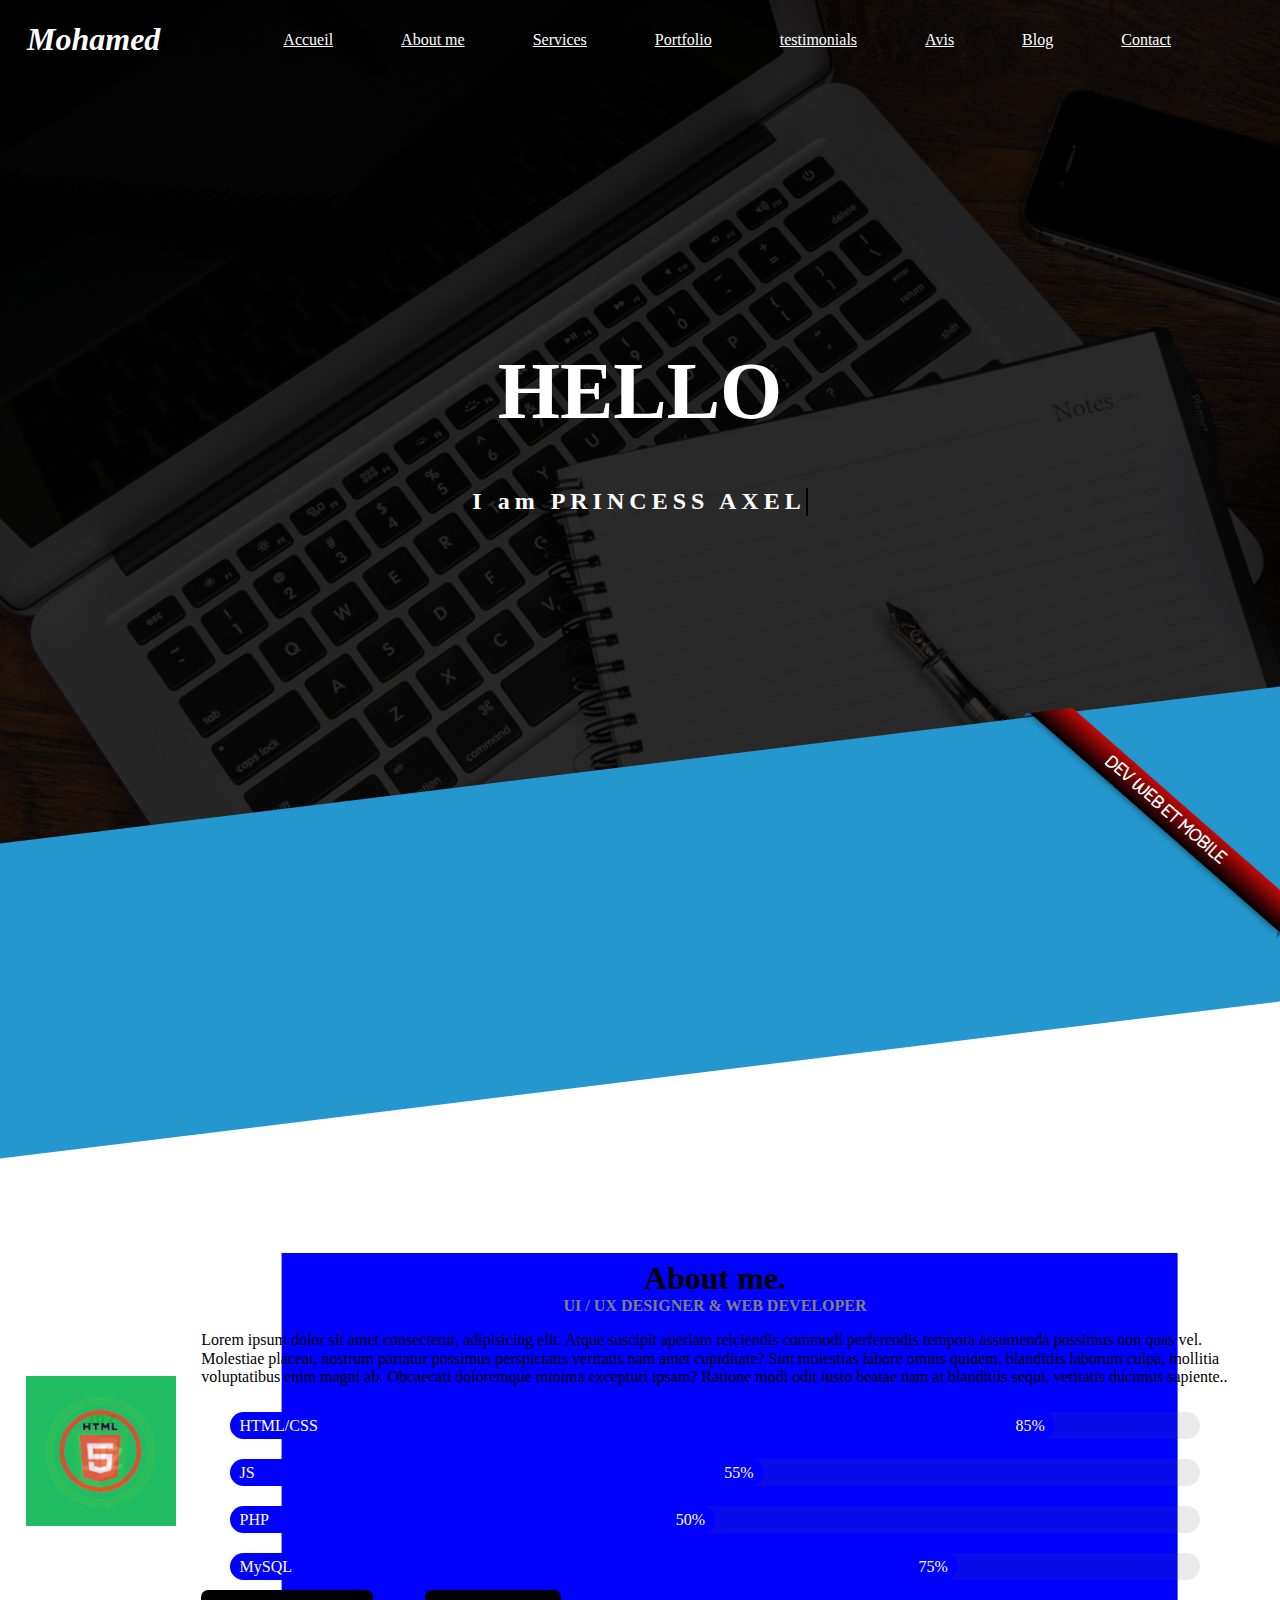
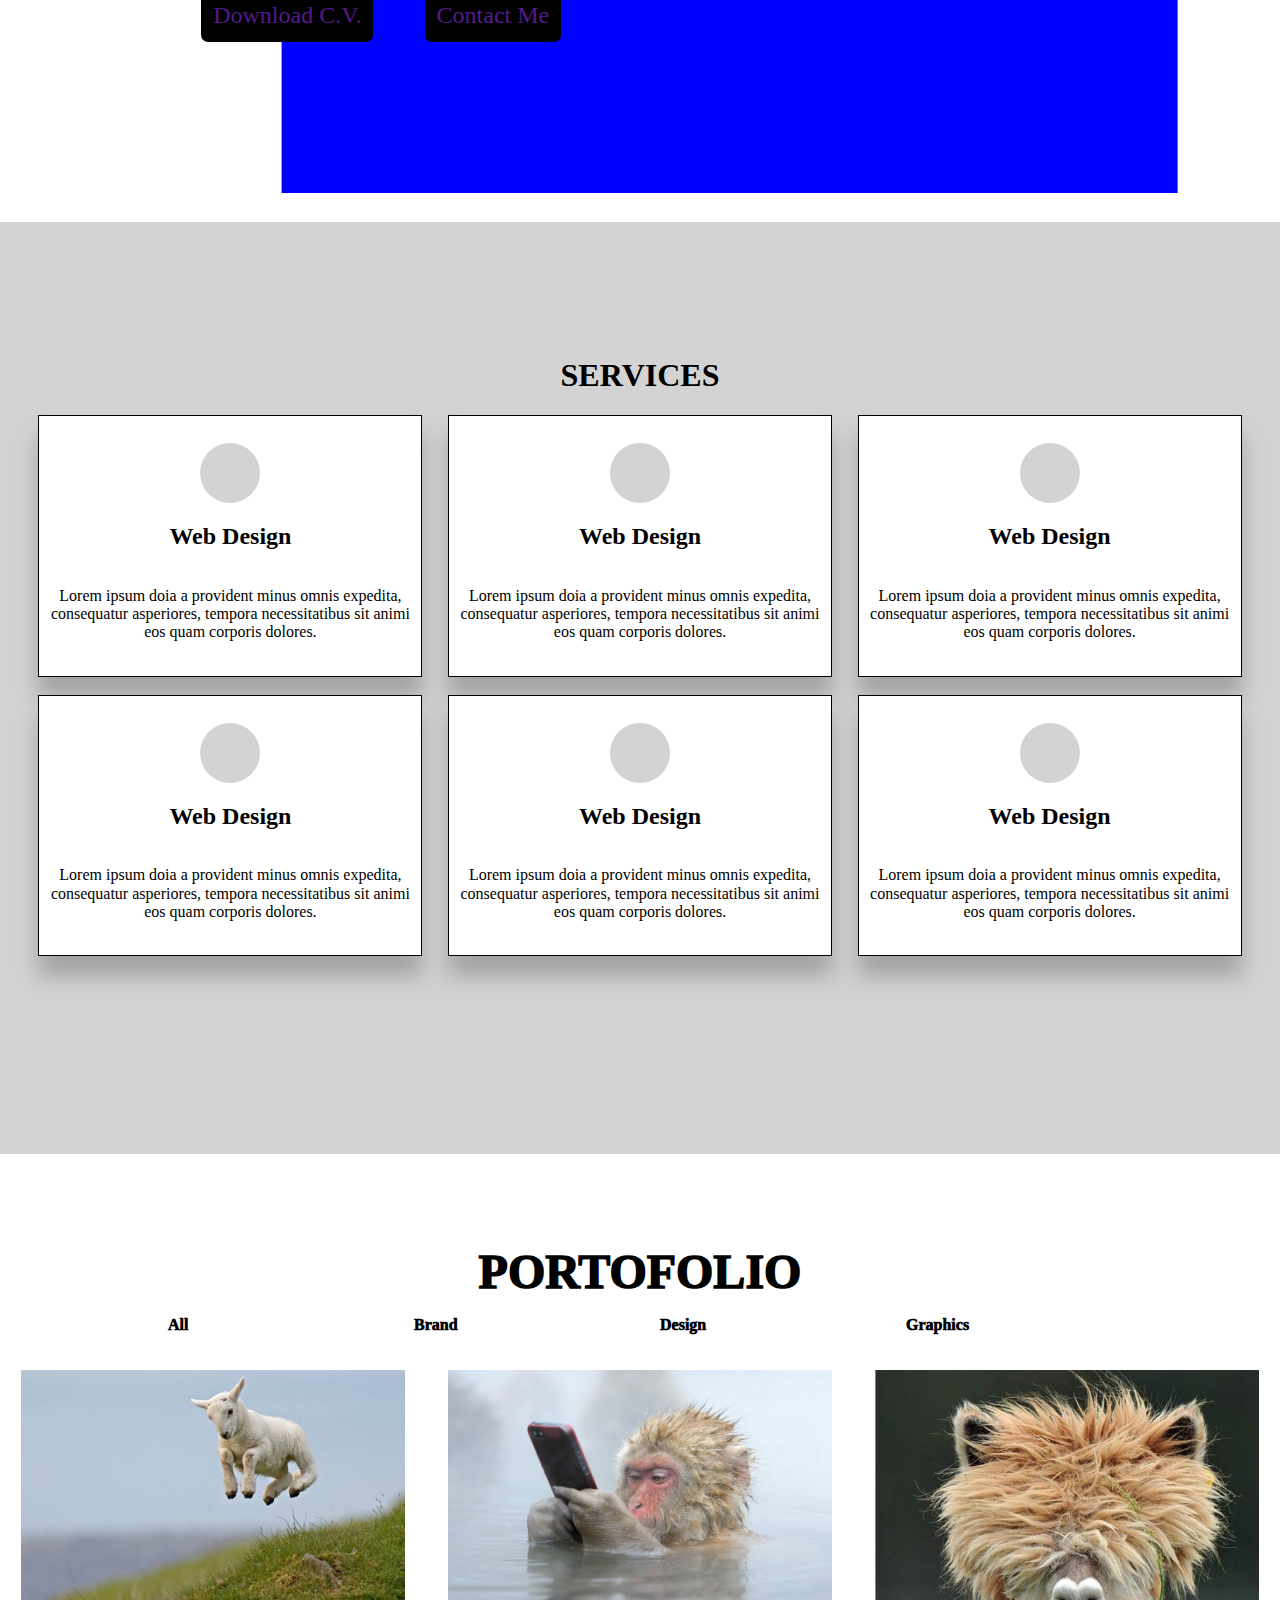
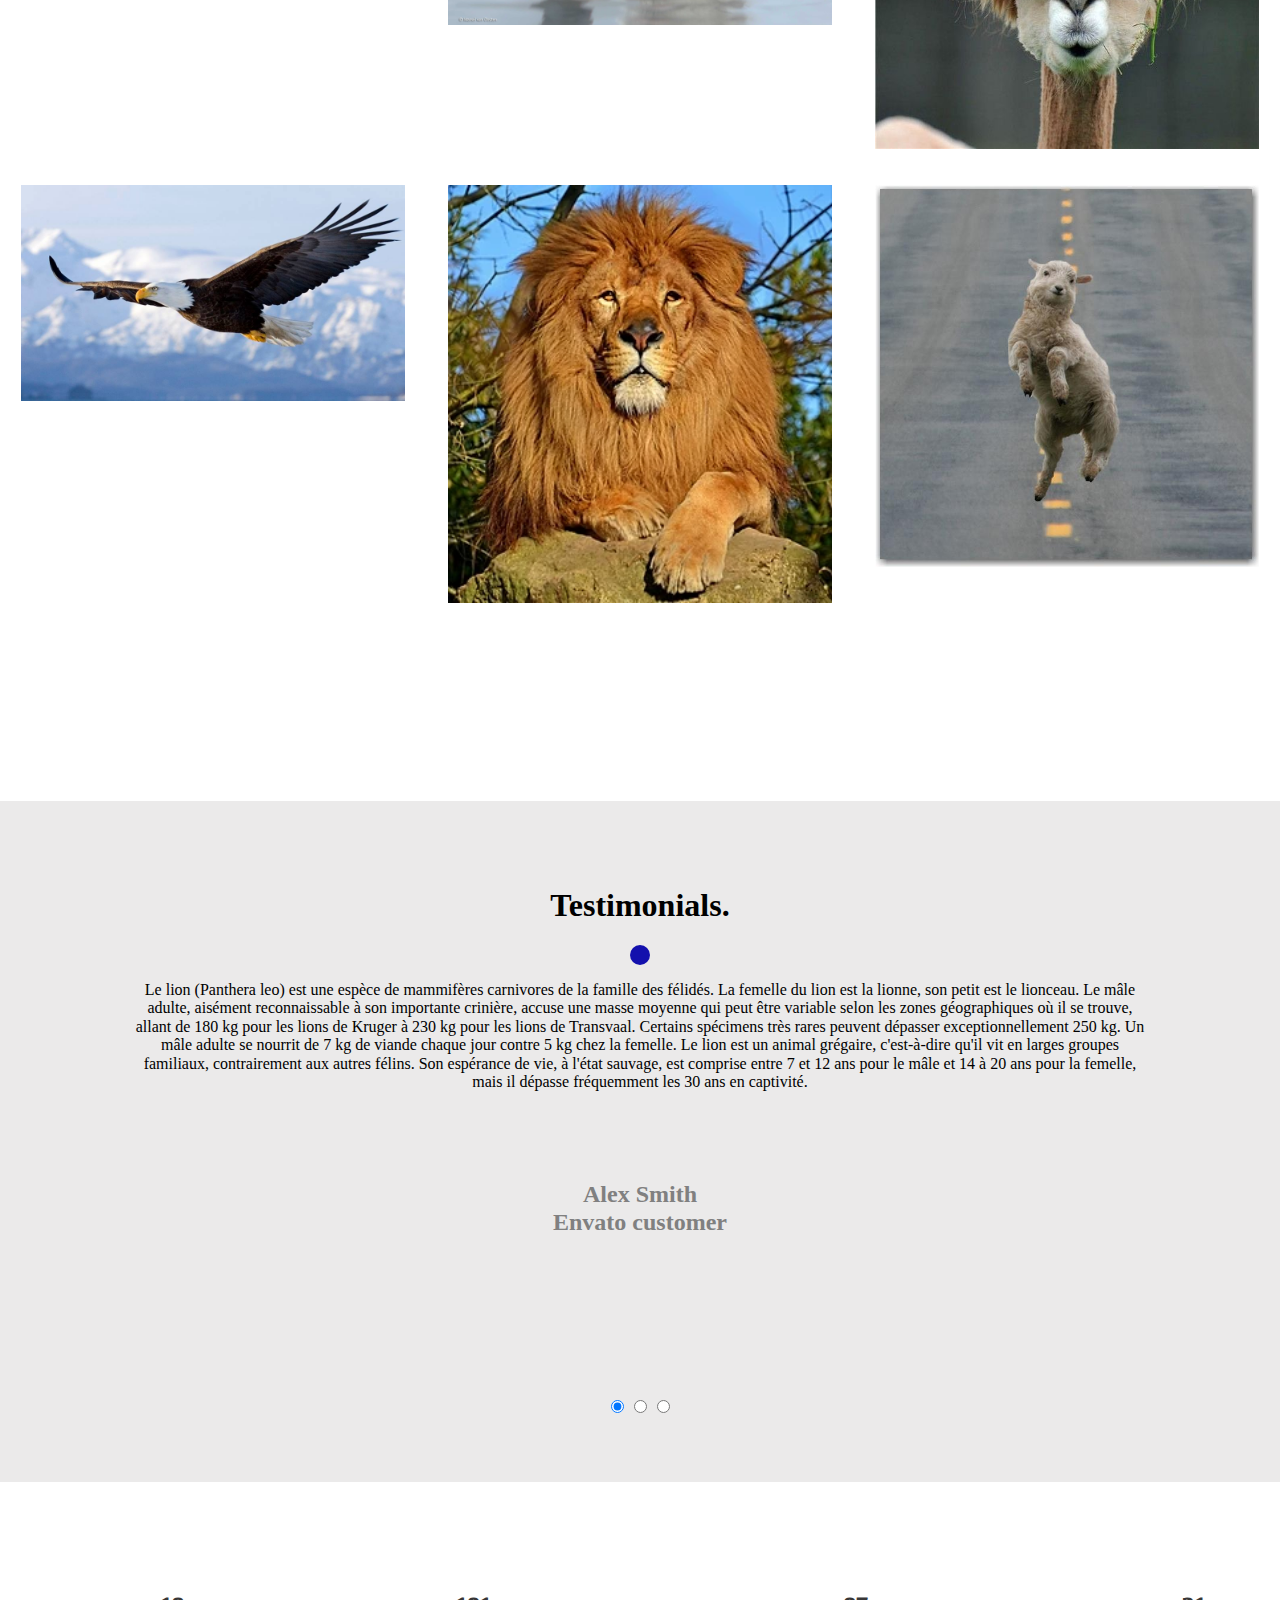
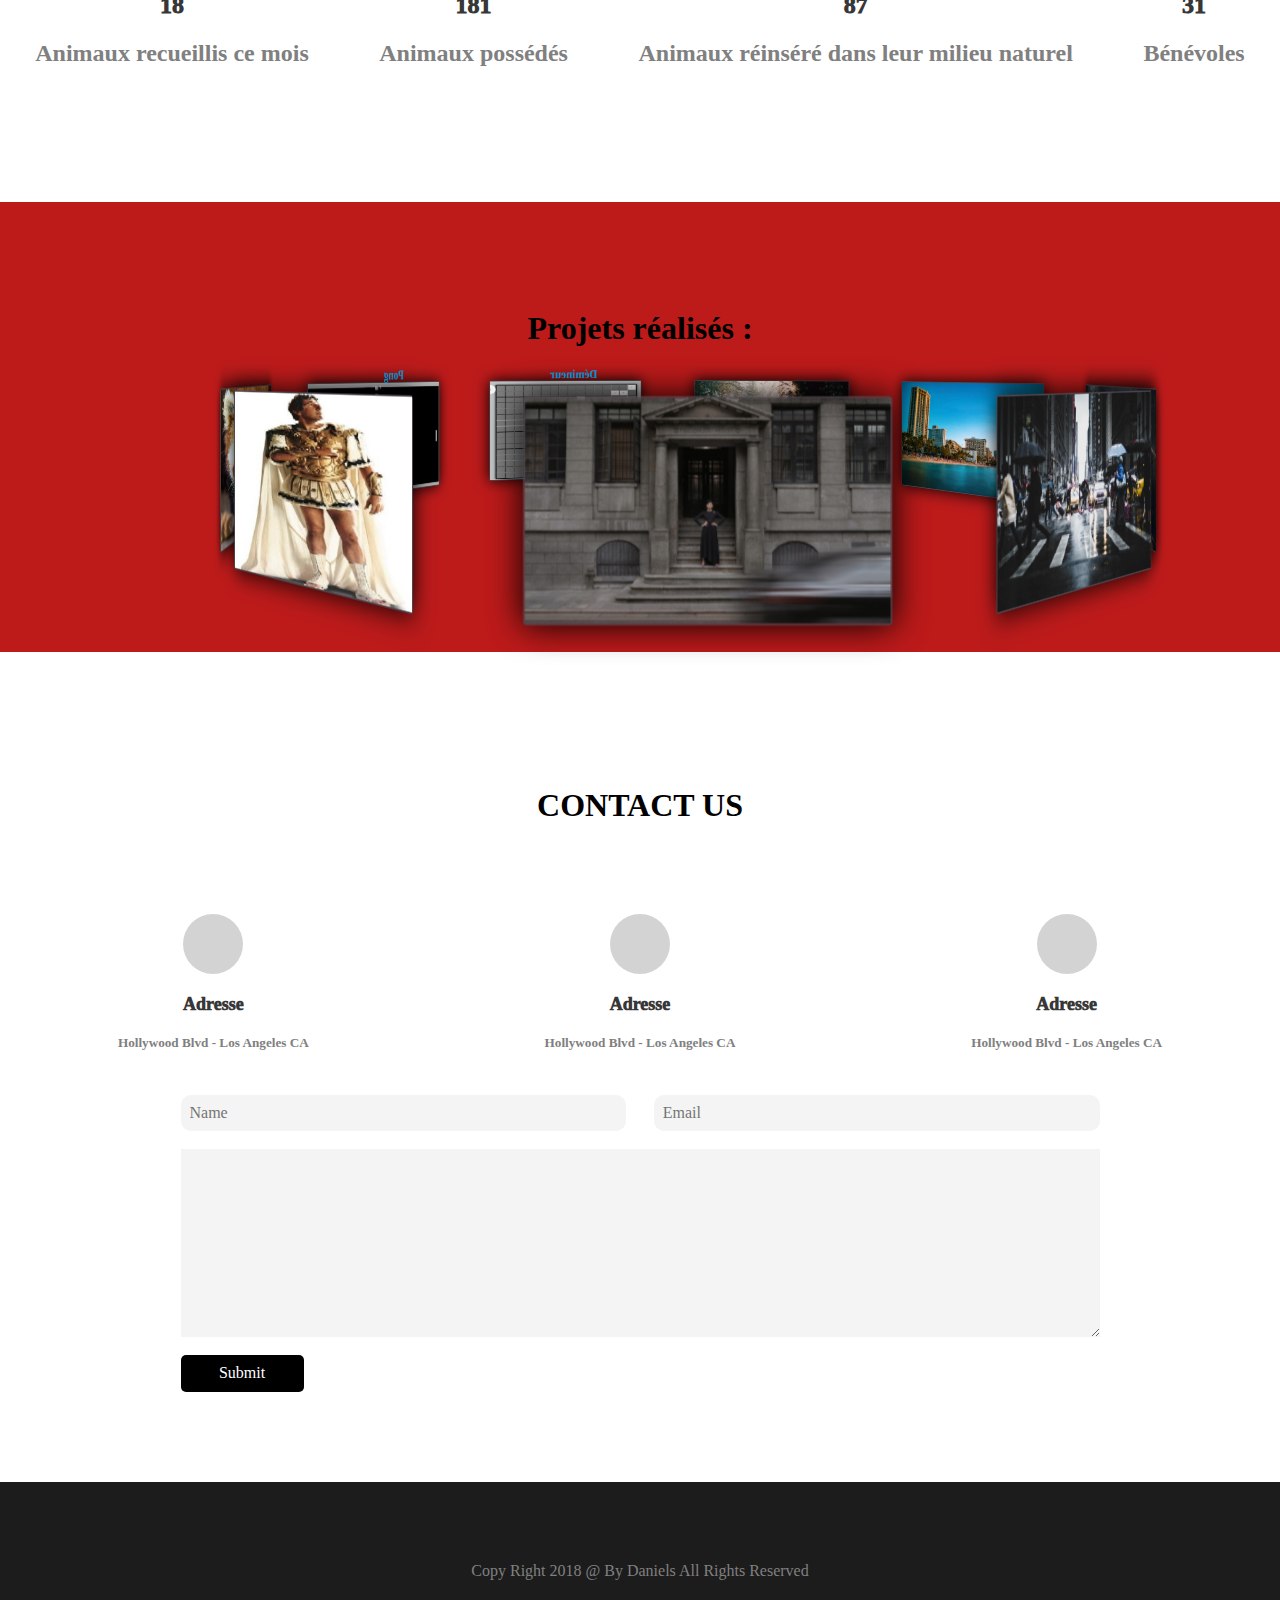
<file: index.html>
<!DOCTYPE html>
<html>

<head>
    <meta charset="utf-8">
    <meta http-equiv="X-UA-Compatible" content="IE=edge">
    <title>Portfolio</title>
    <meta name="viewport" content="width=device-width, initial-scale=1">
    <link rel="stylesheet" href="https://use.fontawesome.com/releases/v5.7.2/css/all.css"
        integrity="sha384-fnmOCqbTlWIlj8LyTjo7mOUStjsKC4pOpQbqyi7RrhN7udi9RwhKkMHpvLbHG9Sr" crossorigin="anonymous">
    <link rel="stylesheet" type="text/css" media="screen" href="norme.css">
    <link rel="stylesheet" type="text/css" media="screen" href="style.css">

    <link href="https://fonts.googleapis.com/css?family=Handlee" rel="stylesheet">

</head>

<body>
    <header id="menu-section">
        <nav id="single-nav" class="single-nav menu" role="navigation">
            <nav id="top_nav">
                <h1>Mohamed</h1>
                <i id="icone" onclick="apparence()" class="fas fa-bars"></i>
                <section class="liste">
                    <ul id="burger" class="burger_invisible">
                        <li class="lien_navigation">
                            <a href="#menu-section">Accueil</a>
                        </li>
                        <li class="lien_navigation">
                            <a href="#about_me">About me</a>
                        </li>
                        <li class="lien_navigation">
                            <a href="#bloc_service">Services</a>
                        </li>
                        <li class="lien_navigation">
                            <a href="#portfolio">Portfolio</a>
                        </li>
                        <li class="lien_navigation">
                            <a href="#testimonials">testimonials</a>
                        </li>
                        <li class="lien_navigation">
                            <a href="#avis">Avis</a>
                        </li>
                        <li id="lien-navigation" class="lien_navigation">
                            <a href="#blog">Blog</a>
                        </li>
                        <li id="last_lien" class="lien_navigation">
                            <a href="#contact">Contact</a>
                        </li>
                    </ul>
                </section>
            </nav>
        </nav>
        <h1 id="hello">HELLO</h1>
        <h2 id="text_anim">I am PRINCESS AXEL </h2>
        <div class="logo">
            <i class="fab fa-facebook-f"></i>
            <i class="fab fa-twitter"></i>
            <i class="fab fa-linkedin-in"></i>
            <i class="fab fa-behance-square"></i>
            <i class="fab fa-youtube"></i>
        </div>
        <div id="skewBox">
            <div class="ribbon"><span>Dev Web et Mobile</span></div>
        </div>
    </header>

    <div id="about_me">
        <div id="fee">

            <div class="wrap">
                <div class="cube">
                    <img id="image1" src="./img/cube/html.png" alt="">
                    <img id="image2" src="./img/cube/css.png" alt="">
                    <img id="image3" src="./img/cube/sql.png" alt="">
                    <img id="image4" src="./img/cube/js.png" alt="">
                    <img id="image5" src="./img/cube/php.png" alt="">
                    <img id="image6" src="./img/cube/python.jpg" alt="">
                </div>
            </div>

        </div>

        <div id="competences">

            <h4>About me.</h4>
            <h4 id="titre">UI / UX DESIGNER & WEB DEVELOPER</h4>
            <p>Lorem ipsum dolor sit amet consectetur, adipisicing elit. Atque suscipit aperiam reiciendis commodi
                perferendis tempora assumenda possimus non quas vel. Molestiae placeat, nostrum pariatur possimus
                perspiciatis veritatis nam amet cupiditate?
                Sint molestias labore omnis quidem, blanditiis laborum culpa, mollitia voluptatibus enim magni ab.
                Obcaecati doloremque minima excepturi ipsam? Ratione modi odit iusto beatae nam at blanditiis sequi,
                veritatis ducimus sapiente..</p>

            <div class="conteneur">
                <div id="quantite1"><span>HTML/CSS</span> <span>85%</span></div>
            </div>
            <div class="conteneur">
                <div id="quantite4"><span>JS</span> <span>55%</span></div>
            </div>
            <div class="conteneur">
                <div id="quantite2"><span>PHP</span> <span>50%</span></div>
            </div>
            <div class="conteneur">
                <div id="quantite3"><span>MySQL</span> <span>75%</span></div>
            </div>

            <div id="bouton">
                <button class="button" type="button"><a class="boutons" href="">Download C.V.</a></button>
                <button class="button" type="button"><a class="boutons" href="">Contact Me</a></button>
            </div>


        </div>
        <div id="javascript">

        </div>
    </div>
    <div id="bloc_service">
        <h1>SERVICES</h1>
        <div id="services">

            <div class="box">
                <div class="cercle_logo"><i class="fas fa-laptop"></i></div>
                <h2 class="titre_logo">Web Design</h2>
                <p>Lorem ipsum doia a provident minus omnis expedita, consequatur asperiores, tempora necessitatibus sit
                    animi eos quam corporis dolores.</p>
            </div>

            <div class="box">
                <div class="cercle_logo"><i class="fas fa-bullhorn"></i></div>
                <h2 class="titre_logo">Web Design</h2>
                <p>Lorem ipsum doia a provident minus omnis expedita, consequatur asperiores, tempora necessitatibus sit
                    animi eos quam corporis dolores.</p>
            </div>

            <div class="box">
                <div class="cercle_logo"><i class="fas fa-umbrella"></i></div>
                <h2 class="titre_logo">Web Design</h2>
                <p>Lorem ipsum doia a provident minus omnis expedita, consequatur asperiores, tempora necessitatibus sit
                    animi eos quam corporis dolores.</p>
            </div>

            <div class="box">
                <div class="cercle_logo"><i class="far fa-gem"></i></div>
                <h2 class="titre_logo">Web Design</h2>
                <p>Lorem ipsum doia a provident minus omnis expedita, consequatur asperiores, tempora necessitatibus sit
                    animi eos quam corporis dolores.</p>
            </div>

            <div class="box">
                <div class="cercle_logo"><i class="fas fa-desktop"></i></div>
                <h2 class="titre_logo">Web Design</h2>
                <p>Lorem ipsum doia a provident minus omnis expedita, consequatur asperiores, tempora necessitatibus sit
                    animi eos quam corporis dolores.</p>
            </div>

            <div class="box">
                <div class="cercle_logo"><i class="fas fa-camera"></i></div>
                <h2 class="titre_logo">Web Design</h2>
                <p>Lorem ipsum doia a provident minus omnis expedita, consequatur asperiores, tempora necessitatibus sit
                    animi eos quam corporis dolores.</p>
            </div>
        </div>
    </div>

    <div id="portfolio">

        <h1>PORTOFOLIO</h1>
        <div id="conteneur_liste">
            <ul id="portfolio_liste">
                <li>All</li>
                <li>Brand</li>
                <li>Design</li>
                <li>Graphics</li>
            </ul>
        </div>

        <div id="bloc_img_portfolio">
            <div class="portfolio_image">
                <img class="size_images" src="img/portfolio/mouton.jpg" alt="Test">

                <div class="portfolio_hover">
                    <h1>WEB DESIGN</h1>
                    <div class="box_logo">
                        <div class="rond_logo"><i class="fas fa-link"></i></div>
                        <div class="rond_logo"><i class="fas fa-search-plus"></i></div>
                    </div>
                </div>
            </div>

            <div class="portfolio_image">
                <img class="size_images" src="img/portfolio/singe.jpg" alt="Test">
                <div class="portfolio_hover">
                    <h1>WEB DESIGN</h1>
                    <div class="box_logo">
                        <div class="rond_logo"><i class="fas fa-link"></i></div>
                        <div class="rond_logo"><i class="fas fa-search-plus"></i></div>
                    </div>
                </div>
            </div>

            <div class="portfolio_image">
                <img class="size_images" src="img/portfolio/lama.jpg" alt="Test">
                <div class="portfolio_hover">
                    <h1>WEB DESIGN</h1>
                    <div class="box_logo">
                        <div class="rond_logo"><i class="fas fa-link"></i></div>
                        <div class="rond_logo"><i class="fas fa-search-plus"></i></div>
                    </div>
                </div>
            </div>

            <div class="portfolio_image">
                <img class="size_images" src="img/portfolio/aigle.jpg" alt="Test">
                <div class="portfolio_hover">
                    <h1>WEB DESIGN</h1>
                    <div class="box_logo">
                        <div class="rond_logo"><i class="fas fa-link"></i></div>
                        <div class="rond_logo"><i class="fas fa-search-plus"></i></div>
                    </div>
                </div>
            </div>

            <div class="portfolio_image">
                <img class="size_images" src="img/portfolio/lion.jpg" alt="Test">
                <div class="portfolio_hover">
                    <h1>WEB DESIGN</h1>
                    <div class="box_logo">
                        <div class="rond_logo"><i class="fas fa-link"></i></div>
                        <div class="rond_logo"><i class="fas fa-search-plus"></i></div>
                    </div>
                </div>
            </div>

            <div class="portfolio_image">
                <img class="size_images" src="img/portfolio/mouton2.jpeg" alt="Test">
                <div class="portfolio_hover">
                    <h1>WEB DESIGN</h1>
                    <div class="box_logo">
                        <div class="rond_logo"><i class="fas fa-link"></i></div>
                        <div class="rond_logo"><i class="fas fa-search-plus"></i></div>
                    </div>
                </div>
            </div>
        </div>

    </div>

    <div id="testimonials">
        <h1>Testimonials.</h1>
        <div id="box_slider">

            <div class="slider" id="slide1">
                <div class="cadre_icone_slider">
                    <i class="fab fa-wolf-pack-battalion icone_slider"></i>
                </div>
                <p>Le lion (Panthera leo) est une espèce de mammifères carnivores de la famille des félidés. La femelle
                    du lion est la lionne, son petit est le lionceau. Le mâle adulte, aisément reconnaissable à son
                    importante crinière, accuse une masse moyenne qui peut être variable selon les zones géographiques
                    où il se trouve, allant de 180 kg pour les lions de Kruger à 230 kg pour les lions de Transvaal.
                    Certains spécimens très rares peuvent dépasser exceptionnellement 250 kg. Un mâle adulte se nourrit
                    de 7 kg de viande chaque jour contre 5 kg chez la femelle. Le lion est un animal grégaire,
                    c'est-à-dire qu'il vit en larges groupes familiaux, contrairement aux autres félins. Son espérance
                    de vie, à l'état sauvage, est comprise entre 7 et 12 ans pour le mâle et 14 à 20 ans pour la
                    femelle, mais il dépasse fréquemment les 30 ans en captivité.</p>
                <h2>Alex Smith</h2>
                <h2>Envato customer</h2>
            </div>

            <div class="slider" id="slide2">
                <div class="cadre_icone_slider">
                    <i class="fas fa-drumstick-bite icone_slider"></i>
                </div>
                <p>Lorem ipsum dolor sit, amet consectetur adipisicing elit. Tempore distinctio, voluptas quam tempora
                    quidem
                    quod omnis repellendus autem ad fugiat provident suscipit corrupti, reprehenderit architecto
                    incidunt eius,
                    ea fugit laudantium?Tempora perspiciatis cupiditate repellendus assumenda nisi, doloribus dolorum
                    rerum,
                    recusandae dolore laudantium aliquid nulla hic minus magni rem. Eum doloribus, cum dolor obcaecati
                    fuga
                    sunt praesentium ipsam? Cupiditate, ipsam corporis.</p>
                <h2>Alex Smith</h2>
                <h2>Envato customer</h2>
            </div>

            <div class="slider" id="slide3">
                <div class="cadre_icone_slider">
                    <i class="fas fa-kiwi-bird icone_slider"></i>
                </div>
                <p>Un aigle est le nom vernaculaire de certains grands rapaces planeurs diurnes de la famille des
                    Accipitridés. Dans la nomenclature aviaire en langue française, le terme désigne 38 espèces
                    d'oiseaux qui constituent 12 genres (certaines espèces étant aujourd'hui disparues)..</p>
                <h2>Alex Smith</h2>
                <h2>Envato customer</h2>
            </div>

        </div>
        <div id="radio">
            <input id="point1" type="radio" name="r1" onclick="slide('slide1')" checked>
            <input id="point2" type="radio" name="r1" onclick="slide('slide2')">
            <input id="point3" type="radio" name="r1" onclick="slide('slide3')">
        </div>

    </div>


    <div id="avis">
        <div class="categorie_avis">
            <i class="fas fa-clinic-medical"></i>
            <span class="number">18</span>
            <h4>Animaux recueillis ce mois</h4>
        </div>

        <div class="categorie_avis">
            <i class="fas fa-paw"></i>
            <span class="number">181</span>
            <h4>Animaux possédés</h4>
        </div>

        <div class="categorie_avis">
            <i class="fab fa-canadian-maple-leaf"></i>
            <span class="number">87</span>
            <h4>Animaux réinséré dans leur milieu naturel</h4>
        </div>

        <div class="categorie_avis">
            <i class="fas fa-hands-helping"></i>
            <span class="number">31</span>
            <h4>Bénévoles</h4>
        </div>

    </div>

    <div id="blog">
        <h1>Projets réalisés :</h1>
        <div class="slidershow">
            <div id="content">
                <div id="content-carroussel">
                    <figure class="shadow"> <img src="./img/Slide/1.jpg" alt=""> </figure>
                    <figure class="shadow"> <img src="./img/Slide/2.jpg" alt=""> </figure>
                    <figure class="shadow"> <img src="./img/Slide/3.jpg" alt=""> </figure>
                    <figure class="shadow"> <img src="./img/Slide/4.jpg" alt=""> </figure>
                    <figure class="shadow"> <img src="./img/Slide/5.jpg" alt=""> </figure>
                    <figure class="shadow">
                        <figcaption> Démineur </figcaption> <a target="_blank" href="../Jeux/Demineur_M&M/index.html">
                            <img src="./img/Slide/Demineur.png" alt=""> <span> Cliquez pour accéder</span> </a>
                    </figure>
                    <figure class="shadow">
                        <figcaption> Pong </figcaption> <a target="_blank" href="../Jeux/Pong/index.html"> <img
                                src="./img/Slide/pong.png" alt=""> <span> Cliquez pour accéder</span> </a>
                    </figure>
                    <figure class="shadow"> <img src="./img/Slide/Panda.jpg" alt=""> </figure>
                    <figure class="shadow"> <img src="./img/Slide/Romain.jpg" alt=""> </figure>
                </div>
            </div>
        </div>
    </div>


    <div id="contact">
        <h1>CONTACT US</h1>

        <div id="bloc_contact_logo">
            <div class="categorie_avis">
                <div class="contact_logo"><i class="fas fa-paper-plane"></i></div>
                <span class="contact_info">Adresse</span>
                <h4>Hollywood Blvd - Los Angeles CA</h4>
            </div>

            <div class="categorie_avis">
                <div class="contact_logo"><i class="fas fa-envelope"></i></i></div>
                <span class="contact_info">Adresse</span>
                <h4>Hollywood Blvd - Los Angeles CA</h4>
            </div>

            <div class="categorie_avis">
                <div class="contact_logo"><i class="fas fa-paper-plane"></i></div>
                <span class="contact_info">Adresse</span>
                <h4>Hollywood Blvd - Los Angeles CA</h4>
            </div>
        </div>

        <form action="">
            <div id="bloc_input">
                <input class="contact_input" type="text" name="nom" placeholder="Name">
                <input class="contact_input" type="email" name="email_address" placeholder="Email">
            </div>

            <textarea name="" id="" cols="100" rows="10"></textarea>
            <input id="contact_submit" type="submit" value="Submit">
        </form>
    </div>

    <footer>
        <p>Copy Right 2018 @ By Daniels All Rights Reserved</p>
    </footer>

    <script src="main.js"></script>
</body>

</html>
</file>
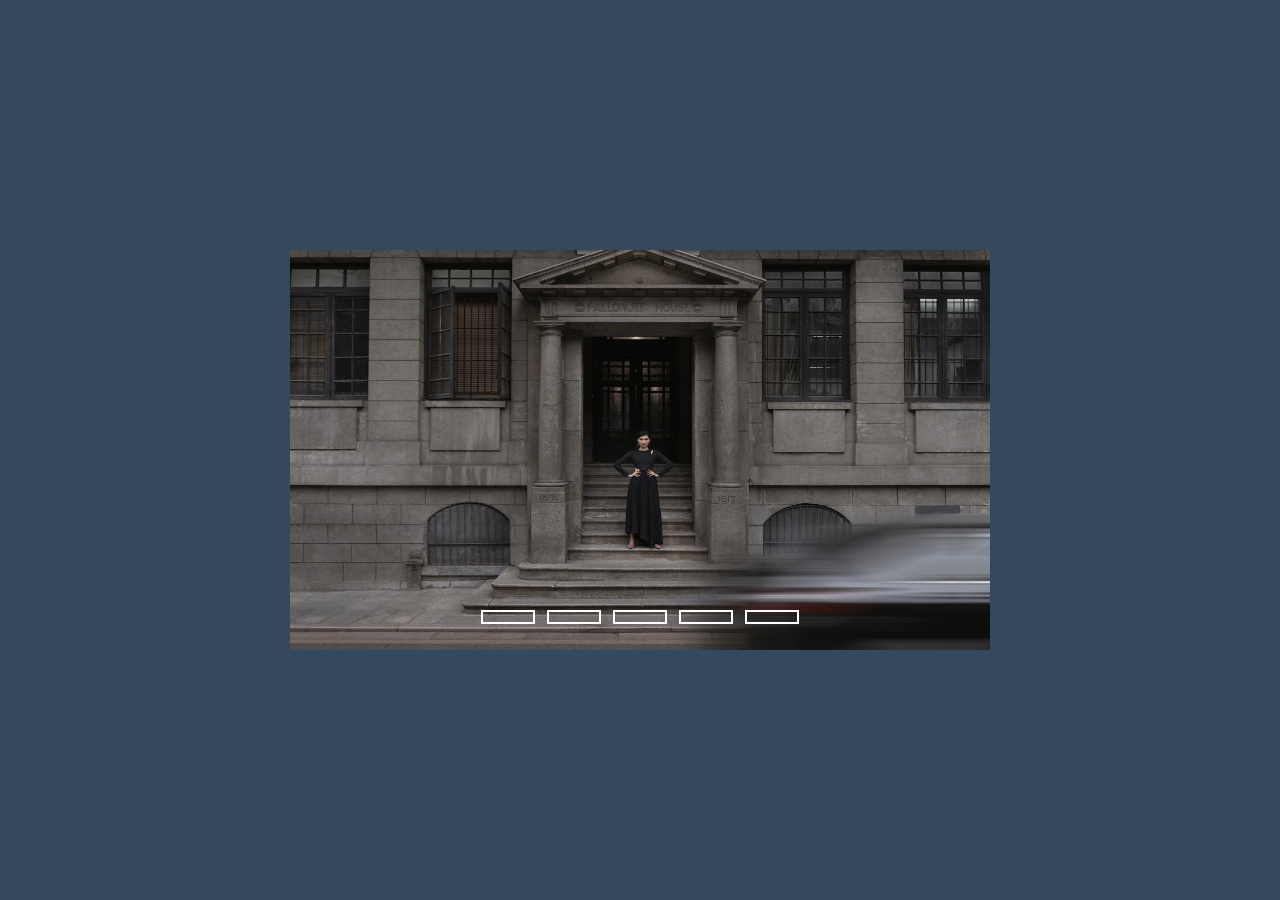
<file: slideshow only css/index.html>
<!DOCTYPE html>
<html lang="en" dir="ltr">
  <head>
    <meta charset="utf-8">
    <title></title>
    <link rel="stylesheet" href="style.css">
  </head>
  <body>
    <div class="slidershow middle">

      <div class="slides">
        <input type="radio" name="r" id="r1" checked>
        <input type="radio" name="r" id="r2">
        <input type="radio" name="r" id="r3">
        <input type="radio" name="r" id="r4">
        <input type="radio" name="r" id="r5">
        <div class="slide s1">
          <img src="1.jpg" alt="">
        </div>
        <div class="slide">
          <img src="2.jpg" alt="">
        </div>
        <div class="slide">
          <img src="3.jpg" alt="">
        </div>
        <div class="slide">
          <img src="4.jpg" alt="">
        </div>
        <div class="slide">
          <img src="5.jpg" alt="">
        </div>
      </div>

      <div class="navigation">
        <label for="r1" class="bar"></label>
        <label for="r2" class="bar"></label>
        <label for="r3" class="bar"></label>
        <label for="r4" class="bar"></label>
        <label for="r5" class="bar"></label>
      </div>
    </div>
  </body>
</html>
</file>
<file: style.css>
*{box-sizing: border-box;
    margin-right:0vw;}
html{
    scroll-behavior:smooth;
    width:100vw;
    padding:0;
    margin:0;
}
body{
    padding:0;
    margin:0;
}
/* ___________________________________________________________________________________________________________________________________________________________________________*/
                   
                   
                                    /*HEARDER */   
                   
                   
/* ___________________________________________________________________________________________________________________________________________________________________________*/

#menu-section{
    width: 100vw;
    height: 100vh;
    background-image: linear-gradient(rgba(0, 0, 0, 0.442),rgba(0, 0, 0, 0.442)), url('img/header.jpg');
    background-size: cover;
    color: white;
    display:flex;
    flex-direction: column;
    justify-content: center;
    align-items: center;
    margin:0;
}
#single-nav {
    padding: 0;
    padding-left: 5px;
}

.sticky{
    margin:0;
    width:100vw;
    height: 12vh;
    position:absolute;
    left:0;
    top:0;
    position:fixed;
    background-color: rgba(12, 143, 204, 0.5);
    color:black;
    border-bottom: 1px solid black;
    transition: 2s;
    z-index: 100;
}

#top_nav{
    position: absolute;
    top: 0;
    left:0;
    width: 100vw;
    display:flex;
    justify-content: space-between;
    padding: 10px;
}
#top_nav h1{
    color:white;
    font-style: italic;
}
#icone{
    font-size: 40px;
    margin: 1vw;
    margin-right: 3.5vw;
}
.burger_invisible{
    padding:0;
    /* display: none; */
    transform: translateX(-20vw);
    width: 20vw;
    height: 100vh;
    background-color: grey;
    margin:0;
    padding:0;
    display: flex;
    flex-direction:column;

}
.liste{
margin:0;
padding:0;
position: absolute;
top:0vh;
left:0;

}
/* .burger_visible{
    width: 20vw;
    height: 100vh;
    background-color: grey;
    margin:0;
    padding:0;
    display: flex;
    flex-direction:column;
    /* justify-content: space-between; 
} */
.burger_sticky{
    width: 50vw;
    background-color: grey;
    margin:0;
    padding:0;
    display: flex;
    justify-content: space-between;
}

ul{
    text-align:center;
}
li{
    display:flex;
    list-style-type: none;
    flex: 1;
}
.liste a {
    display: flex;
    justify-content: center;
    align-items:center;
    height:100%;
    padding: 10px 0;
    flex: 1 ;
    text-decoration: none;
    text-decoration: underline white;
    color: white;
    
}
li:hover{
    background-color: rgb(177, 158, 158);
    transition: 2s;
}
#hello{
    font-size:5em;
    margin-bottom: 15vh;

}

#text_anim{
    width: auto;
    padding:0;
    position: relative;
    top: 52vh;
    left: center;
    letter-spacing: 5px;
    overflow: hidden;
    position: absolute;
    border-right: 2px solid #000;
    animation: type 5s steps(25) 1;
    white-space: nowrap;
}


@keyframes type {
    0%{
        width: 75px;
    }
    50%{
        width: 335px;
    }
    90%{
        width: 75px;
    }
    100%{
        width: 75px;
    }
}
.logo i {
    font-size: 2em;
    margin: 5px;
    margin-top: 1vh;
    color: blue;
}

/* ___________________________________________________________________________________________________________________________________________________________________________*/
                        
                        
                        
                        
      /*ABOUT ME */     
                        
                        
                        
                        
/* ___________________________________________________________________________________________________________________________________________________________________________*/                      

#about_me{
    box-sizing: border-box;
    margin:0;
    width:100vw;
    padding: 30vh 1vw 10vh 1vw;
    
}
#fee{
    box-sizing: border-box;
    width:100%;
    margin:0;
    display: flex;
    justify-content: center;
    margin-bottom: 10vh;
}
#img_fee{
    width:100%;
}

#competences{
    display:flex;
    flex-direction: column;
    align-items: center;
    /* order: -1; */
}
h4{
    margin:0;
    font-size: 2em;
}
#titre{
    color: grey;
    font-size: 1em;
}
.conteneur{
    margin:0;
    margin-top:10px;
    margin-bottom:10px;
    width:90%;
    height:3vh;
    border-radius: 14px;
    background-color: rgba(90, 84, 84, 0.122);
    color:white;
}
#quantite1{
    box-sizing: border-box;
    padding:10px;
    height: 100%;
    border-radius: 14px;
    display:flex;
    justify-content:space-between;
    align-items:center;
    width: 85%;
    background-color: blue;
    /* animation: chargement_1 5s; */
}

@keyframes chargement_1 {
    0%{
        width: 0;
    }

    100%{
        width: 85%;
    }
}

#quantite2{
    box-sizing: border-box;
    padding:10px;
    height: 3vh;
    border-radius: 14px;
    display:flex;
    justify-content:space-between;
    align-items:center;
    width: 50%;
    background-color: blue; 
    /* animation: chargement_2 5s; */
}

@keyframes chargement_2 {
    0%{
        width: 0;
    }

    100%{
        width: 50%;
    }
}

#quantite3{
    box-sizing: border-box;
    padding:10px;
    height: 3vh;
    border-radius: 14px;
    display:flex;
    justify-content:space-between;
    align-items:center;
    width: 75%;
    background-color: blue; 
    /* animation: chargement_3 5s; */
}

@keyframes chargement_3 {
    0%{
        width: 0;
    }

    100%{
        width: 75%;
    }
}
#quantite1{
    box-sizing: border-box;
    padding:10px;
    height: 100%;
    border-radius: 14px;
    display:flex;
    justify-content:space-between;
    align-items:center;
    width: 85%;
    background-color: blue;
    /* animation: chargement_1 5s; */
}

@keyframes chargement_1 {
    0%{
        width: 0;
    }

    100%{
        width: 85%;
    }
}

#quantite4{
    box-sizing: border-box;
    padding:10px;
    height: 3vh;
    border-radius: 14px;
    display:flex;
    justify-content:space-between;
    align-items:center;
    width: 55%;
    background-color: blue; 
    /* animation: chargement_2 5s; */
}

@keyframes chargement_4 {
    0%{
        width: 0;
    }

    100%{
        width: 55%;
    }
}
#bouton{
    align-self: flex-start;
    display:flex;
    justify-content: flex-start;
}

.boutons{
    text-decoration: none;
}

/* @keyframes sheen {
    0% {
      transform: skewY(-45deg) translateX(0);
    }
    100% {
      transform: skewY(-45deg) translateX(12.5em);
    }
  } */
  .button {
    margin-right: 2vw;
    margin-left: 2vw;
    padding: 10px;
    background-color: #000;
    text-align: center;
    text-decoration: none;
    color: black;
    border: 2px solid black;
    font-size: 24px;
    display: inline-block;
    border-radius: 0.3em;
    transition: all 0.2s ease-in-out;
    position: relative;
    overflow: hidden;
  }
    .button:before {
      content: "";
      background-color: rgba(255,255,255,0.5);
      height: 100%;
      width: 3em;
      display: block;
      position: absolute;
      top: 0;
      left: -4.5em;
      transform: skewX(-45deg) translateX(0);
      transition: none;
    }

    .button:hover {
      background-color: #2194E0;
      color: #fff;
      border-bottom: 4px solid darken(#2194E0, 10%);
    }

    .button:hover:before {
    transform: skewX(-45deg) translateX(13.5em);
    transition: all 0.5s ease-in-out;
    }

    #skewBox{
    width: 100vw;
    height: 35%;
    background-color: rgb(36, 152, 206);
    z-index: 0;
    position: absolute;
    top:85vh;
    left:0;
    transform: skew(0, -7deg);
    }

    .ribbon {
        position: absolute;
        right: 0; top: -0.5vh;
        z-index: 1;
        overflow: hidden;
        width: 35vh; height: 100%;
        text-align: right;
        text-align: center;
    }
    .ribbon span {
        font-size: 1em;
        font-weight: bold;
        font-family: 'Handlee', cursive;
        color: rgb(255, 255, 255);
        text-transform: uppercase;
        text-align: center;
        line-height: 30px;
        transform: rotate(45deg);
        -webkit-transform: rotate(45deg);
        width: 28vw;
        display: block;
        /* background: #79A70A; */
        background: linear-gradient(#c20909 0%, #000000 100%);
        box-shadow: 0 3px 10px -5px rgba(0, 0, 0, 1);
        position: absolute;
        top: 11vh;
        right: -5vw;
    }
      .ribbon span::before {
        content: "";
        position: absolute; left: 0px; top: 100%;
        z-index: -1;
        border-left: 3px solid #1e5799;
        border-right: 3px solid transparent;
        border-bottom: 3px solid transparent;
        border-top: 3px solid #1e5799;
      }
      .ribbon span::after {
        content: "";
        position: absolute; right: 0px; top: 100%;
        z-index: -1;
        border-left: 3px solid transparent;
        border-right: 3px solid #1e5799;
        border-bottom: 3px solid transparent;
        border-top: 3px solid #1e5799;
      }
    
      .wrap{
        /* perspective: 1000px; */
        perspective-origin: 50% 50%;
    }
    .cube{
        transform-style:preserve-3d;
        width:150px;
        height:150px;
        animation: cube 15s linear infinite;
    }
    /* .cube:hover{
        animation: cube 50s linear infinite;
    } */

    .cube img{
        position:absolute;
        opacity:0.8;
    }

    .cube img:nth-child(1){
        transform: rotateY(0deg) translateZ(75px);
    }
    #image1:hover .cube{     
        animation-play-state: paused;
    }

    .cube img:nth-child(2){
        transform: rotateY(90deg) translateZ(75px);
    }
    .cube img:nth-child(3){
        transform: rotateY(180deg) translateZ(75px);
    }

    .cube img:nth-child(4){
        transform: rotateY(-90deg) translateZ(75px);
    }

    .cube img:nth-child(5){
        transform: rotatex(90deg) translateZ(75px);
    }

    .cube img:nth-child(6){
        transform: rotateX(-90deg) translateZ(75px);
    }

    @keyframes cube{
        from{
            transform: rotateX(0deg) rotateY(0deg) ;
        }
        to{
            transform: rotateX(360deg) rotateY(720deg) ;
        }
    }

/* ___________________________________________________________________________________________________________________________________________________________________________*/
                        
                        
                        
                        
                                                        /*SERVICEs */     
                        
                        
                        
                        
/* ___________________________________________________________________________________________________________________________________________________________________________*/                      

#bloc_service{
    width:100vw;
    display: flex;
    flex-direction: column;
    align-items: center;
    background-color: rgb(212, 211, 211);
    margin:0;
}

#services{
    box-sizing: border-box;
    width: 100vw;
    display:flex;
    flex-direction: column;
    justify-content: center;
    align-items: center;
    padding: 10px;
    padding-top: 10vh;
    padding-bottom: 10vh;
}

.box{
    box-sizing: border-box;
    padding: 80px;
    margin:0;
    margin-bottom: 5vh;
    margin-top: 5vh;
    width: 95%;
    border: 1px solid black;
    display:flex;
    flex-direction: column;
    justify-content: center;
    align-items: center;
    background-color: white;
    box-shadow: 0px 20px 20px rgba(117, 115, 115, 0.5);
    text-align:center;
}
.cercle_logo{
    padding:30px;
    border-radius: 50px;
    background-color:rgb(212, 211, 211);
    font-size: 2.5em;
}

.box:hover .cercle_logo{
    background-color:rgba(0, 0, 0, 0.75);
    color: white;
}

/* ___________________________________________________________________________________________________________________________________________________________________________*/
                        
                        
                        
                        
                                                        /*PORTFOLIO */     
                        
                        
                        
                        
/* ___________________________________________________________________________________________________________________________________________________________________________*/

#portfolio{
    max-width:100vw;
    display:flex;
    flex-direction: column;
    align-items: center;
}
#portfolio h1{
    font-size:3em;
    font-weight: 1000;
}
#conteneur_liste{
    width: 100%;
    display: flex;
    justify-content: center;
}
#portfolio_liste{
    margin-bottom:2vh;
    width: 80%;
    display: flex;
}
#portfolio_liste li {
    font-weight: 1000;
    font-size: 1em;
}
/* #portfolio_liste:nth-child(1){
    text-decoration: underline;
} */
.portfolio_image{
    display:flex;
    justify-content: center;
    align-items:center;
    position:relative;
    z-index:1;
    width:100vw;
    height:100%;
    margin-bottom:2vh;
    margin-top:2vh;
}

.size_images{
    width: 100%;
}

.portfolio_hover{
    z-index:2;
    position:absolute;
    width:98%;
    height:98%;
    background-color: white;
    display:flex;
    flex-direction: column;
    justify-content: center;
    align-items: center;
    opacity: 0;
}
.box_logo{
    display:flex;

}
.rond_logo{
    margin-left:10px;
    padding:10px;
    border-radius: 50px;
    background-color:rgb(8, 5, 5);
    font-size: 1.5em;
    color:white;
}
.portfolio_hover:hover{
    opacity:0.7;
}

/* ___________________________________________________________________________________________________________________________________________________________________________*/
                        
                        
                        
                        
                                                        /*TESTIMONIALS */     
                        
                        
                        
                        
/* ___________________________________________________________________________________________________________________________________________________________________________*/

#testimonials{
    width: 100vw;
    background-color: rgba(90, 84, 84, 0.122);
    display:flex;
    flex-direction: column;
    align-items:center;
    padding-top:10vh;
    padding-bottom:10vh;
    padding:5vw;
}
.cercle_coupe{
    width: 100vw;
    display:flex;
    justify-content: center;
}
#image_cercle_coupe{
    width: 7%;
    height:6vh;
    border-radius:200px;
}
#testimonials p{
    margin-bottom: 10vh;
    text-align: center;
}
#testimonials h2{
    margin:0;
    color: grey;
}

/* //////////////////////////////////////////////// slider /////////////////////////////////////////: */
#box_slider{
    position:relative;
    height: 50vh;
}
.slider{
    width:80vw;
    display:flex;
    flex-direction: column;
    align-items:center;
}
.slider p{
text-align: center;
    top:center;
    left:center;
}

.cadre_icone_slider{
    border-radius: 30px;
    padding: 10px;
    background-color: rgb(19, 16, 173);
}
.icone_slider{
    font-size: 2em;
    color: white;
}
#slide1{
    z-index: 3;
    opacity:1;
    position:absolute;
    left:-40vw;
    top:center;
}
#slide2{
    z-index: 2;
    opacity:0;
    position:absolute;
    left:-40vw;
    top:center;
}
#slide3{
    z-index: 1;
    opacity:0;
    position:absolute;
    left:-40vw;
    top:center;
}

#radio{
    display:flex;
}
#radio input{
    margin: 5px;
}

/* ___________________________________________________________________________________________________________________________________________________________________________*/
                        
                        
                        
                        
                                                        /*AVIS*/     
                        
                        
                        
                        
/* ___________________________________________________________________________________________________________________________________________________________________________*/

#avis{
    width: 100vw;
    background-color: white;
    display: flex;
    flex-direction: column;
    align-items:center;
    padding-top: 10vh;
}
.categorie_avis{
    display:flex;
    flex-direction: column;
    align-items:center;
    font-size: 1.5em;
    margin-bottom: 5vh;
    color: rgb(56, 55, 55);
}
.categorie_avis i{
    font-size: 3em;
}
.number{
    font-weight: 1000;
    margin:20px;
}
.categorie_avis h4{
    font-size:1em;
    color: grey;
}
/* ___________________________________________________________________________________________________________________________________________________________________________*/
                        
                        
                        
                        
                                                        /*Blog*/     
                        
                        
                        
                        
/* ___________________________________________________________________________________________________________________________________________________________________________*/

#blog{
    width:100vw;
    height: 50vh;
    background-color: rgb(189, 26, 26);
    display:flex;
    flex-direction: column;
    /* justify-content: center; */
    align-items: center;
    padding-top: 0;
    padding-bottom: 0;
    position:relative;
}
#blog h1{
    margin-top : 12vh;
}

/* ___________________________________________________________________________________________________________________________________________________________________________*/                       
                                                        /*Slider*/                                                                                               
/* ___________________________________________________________________________________________________________________________________________________________________________*/

.slideshow{
    margin: 0 auto;
    padding-top:50px;
    /* height:100vh; */
    background:skyblue;
    box-sizing:border-box;
}
#content{
    margin:auto;
    width:17vw;
    perspective:1000px;
    position:relative;
}
#content-carroussel {
    width:100%;
    position: absolute;
    float: right;
    animation: slide 15s infinite linear;
    transform-style: preserve-3d;
}
#content-carroussel:hover{
    animation-play-state: paused;
    cursor: pointer;
}
#content-carroussel figure{
    width:100%;
    height:15vh;
    border: 1px solid #4d444d;
    position: absolute;
}

#content-carroussel figure:nth-child(1) {
    transform: rotateY(0deg) translateZ(32vw);
}
#content-carroussel figure:nth-child(2) {
    transform: rotateY(40deg) translateZ(32vw);
}
#content-carroussel figure:nth-child(3) {
    transform: rotateY(80deg) translateZ(32vw);
}
#content-carroussel figure:nth-child(4) {
    transform: rotateY(120deg) translateZ(32vw);
}
#content-carroussel figure:nth-child(5) {
    transform: rotateY(160deg) translateZ(32vw);
}
#content-carroussel figure:nth-child(6) {
    transform: rotateY(200deg) translateZ(32vw);
}
#content-carroussel figure:nth-child(7) {
    transform: rotateY(240deg) translateZ(32vw);
}
#content-carroussel figure:nth-child(8) {
    transform: rotateY(280deg) translateZ(32vw);
}
#content-carroussel figure:nth-child(9) {
    transform: rotateY(320deg) translateZ(32vw);
}
.shadow{
    position: absolute;
    box-shadow: 0 0 20px 0 #000;
    border-radius: 2px;
}
#content-carroussel img{
    image-rendering: auto;
    transition: all 0.3s;
    width:100%;
    height:100%;
}
#content-carroussel img:hover{
    transform:scale(1.5, 2);
    transition: all 0.3s;
    
}
#content-carroussel figcaption{
    position: absolute;
    top:-2vh;
    left :30%;
    color: rgb(7, 168, 243);
    font-weight: 700;
}
#content-carroussel span{
    position: absolute;
    top:17vh;
    
    color:#09c;
    background:rgba(0,0,0,.9);
    padding:15px;
    border-radius:3px;
    box-shadow:0 0 2px rgba(0,0,0,.5);
    transform:scale(0) rotate(-12deg);
    transition:all .25s;
    display: none;
}
#content-carroussel a:hover span{
    transform:scale(1) rotate(0);   
    display: inherit;     
}
@keyframes slide{
    from{
        transform: rotateY(0);
    }
    to{
        transform: rotateY(360deg);
    }
}

/* ___________________________________________________________________________________________________________________________________________________________________________*/
                        
                        
                        
                        
                                                        /*Contact*/     
                        
                        
                        
                        
/* ___________________________________________________________________________________________________________________________________________________________________________*/

#contact{
    width:100vw;
    margin:0;
    padding-top: 5vh;
    padding-bottom: 10vh;
    display:flex;
    flex-direction: column;
    align-items: center;
    font-size: 1em;
}
#contact h1{
    margin:10vh;
}
.contact_logo{
    padding:30px;
    border-radius: 50px;
    background-color:rgb(212, 211, 211);
    font-size: 1em;
}
.contact_info{
    font-weight: 1000;
    font-size: 0.75em;
    margin:20px;
}

#contact h4{
    font-size: 0.55em;
}

#contact form {
    padding-left: 0vw;
    display:flex;
    flex-direction: column;
    justify-content: center;
    align-items: flex-start;
}

.contact_input{
    border: none;
    border-radius: 10px;
    width: 100%;
    margin-bottom: 2vh;
    padding: 1vh;
    background-color: #F4F4F4;
}

#contact form textarea{
    border:none;
    width: 100%;
    background-color: #F4F4F4;
    margin-bottom : 2vh;
}
#contact_submit{
    border:none;
    border-radius: 5px;
    background-color: black;
    color: white;
    padding: 1vh;
    padding-left: 3vw;
    padding-right:3vw;
}
/* ___________________________________________________________________________________________________________________________________________________________________________*/
                        
                        
                        
                        
                                                        /* FOOTER  */
                        
                        
                        
                        
/* ___________________________________________________________________________________________________________________________________________________________________________*/


footer{
    background-color: #1C1C1C;
    width : 100vw;
    padding: 5vw; 
    margin:0;
    color:grey;
    display:flex;
    justify-content: center;
    align-items: center;
}
#bloc_input{
    width:100%;
}

/* ___________________________________________________________________________________________________________________________________________________________________________*/
                        
                        
                        
                        
                                                        /* MEDIAQUERY      */
                        
                        
                        
                        
/* ___________________________________________________________________________________________________________________________________________________________________________*/

@media (min-width: 1050px){

    /* ___________________________________________________________________________________________________________________________________________________________________________*/
                   
                   
                                                             /*HEARDER */   
                   
                   
/* ___________________________________________________________________________________________________________________________________________________________________________*/

    #single-nav {
        box-sizing: border-box;
        padding: 0;
        padding-left: 5px;
    }

    #top_nav{
        all: initial;
        box-sizing: border-box;
        position: absolute;
        top: 0;
        left:0;
        width: 100vw;
        display:flex;
        justify-content: space-between;
        align-items: center;
        padding-left: 3vh;
        padding-right: 5vh;
        
    }

    #icone{
        display:none;
    }
    
    .liste{
        all: initial;
        box-sizing: border-box;
        width: auto;
        }
    .lien_navigation{
        display: inline-block;
        margin-right: 5vw;
    }
    .burger_invisible{
        all: initial;
        width: auto;
        display: inline-block;
        box-sizing: border-box;  
        
    }
    #last_lien a{
        margin:0;
     }

/* ___________________________________________________________________________________________________________________________________________________________________________*/
                   
                   
                                    /*About Me*/   
                   
                   
/* ___________________________________________________________________________________________________________________________________________________________________________*/

    #about_me{
        position: relative;
        box-sizing: border-box;
        margin:0;
        width:100vw;
        padding:40vh 2vw 20vh 2vw;
        display:flex;
        flex-direction: row;
        align-items: center;
        z-index: 1;
    }
    

    .cube{
        position:relative;
    }

    #fee{
        box-sizing: border-box;
        width:auto;
        margin:0;
        z-index: 1;
    }
    #img_fee{
        box-sizing: border-box;
        width:auto;
        margin:0;

    }
    #competences{
        
        width:auto;
        display:flex;
        flex-direction: column;
        align-items: center;
        z-index: 1;
    }
    #competences p {
        margin-left: 2vw;
    }
    #javascript{
        width: 70vw;
        height: 60vh;
        position: absolute;
        top: 50%;
        left: 50%;
        transform: translate(-40%, -20%);
        background-color: blue;
    }

/* ___________________________________________________________________________________________________________________________________________________________________________*/
                   
                   
                                    /*Services*/   
                   
                   
/* ___________________________________________________________________________________________________________________________________________________________________________*/

    #bloc_service h1{
        margin-top: 5vh;
    }
    #services{
        margin:0;
        padding:0;
        box-sizing: border-box;
        flex-direction: row;
        flex-wrap: wrap;

    }

    .box{
        padding: 0;
        padding-top: 3vh;
        padding-bottom: 2vh;
        width: 30%;
        margin: 0 1vw 2vh 1vw;
    }
    #service h1 {
        position: relative;
        top:3vh;
        left:center;
    }
    #bloc_service{
        padding: 10vh 0 20vh 0;
    }

/* ___________________________________________________________________________________________________________________________________________________________________________*/
                   
                   
                                    /*Portfolio*/   
                   
                   
/* ___________________________________________________________________________________________________________________________________________________________________________*/

    #portfolio{
        margin:0;
        padding:10vh 0 20vh 0;
        width:100vw;
        display:flex;
        flex-direction: row;
        align-items: center;
        flex-wrap: wrap;
    }
    .portfolio_image{
        display:flex;
        justify-content: center;
        align-items:center;
        position:relative;
        z-index:1;
        width:30%;
        margin-bottom:2vh;
        margin-top:2vh;
    }
    .size_images{
        width: 100%;
    }
    .portfolio_hover{
        z-index:2;
        position:absolute;
        width:100%;
        height:98%;
        background-color: white;
        display:flex;
        flex-direction: column;
        justify-content: center;
        align-items: center;
        opacity: 0;
    }
    .portfolio_hover h1{
        font-size: 0.1em;
    }
    #bloc_img_portfolio{
        display:flex;
        flex-wrap: wrap;
        justify-content: space-around;
    }
    #portfolio h1{
       margin:auto;
    }


/* ___________________________________________________________________________________________________________________________________________________________________________*/
                   
                   
                                    /*Avis*/   
                   
                   
/* ___________________________________________________________________________________________________________________________________________________________________________*/

#avis{
    flex-direction:row;
    padding: 10vh 0 10vh 0;
    justify-content: space-around;
}

/* ___________________________________________________________________________________________________________________________________________________________________________*/
                   
                   
                                    /*Contact*/   
                   
                   
/* ___________________________________________________________________________________________________________________________________________________________________________*/

#bloc_contact_logo{
    width:100%;
    display:flex;
    justify-content: space-around;
}

#bloc_input{
    display:flex;
    justify-content: space-between;
    /* width:0%; */
}

/* #bloc_input:first-child{
    margin-right: 2vw;
} */

.contact_input{
    width: 48.5%;
}

}
</file>
<file: slideshow only css/style.css>
body{
  margin: 0;
  padding: 0;
  background: #34495e;
}
.slidershow{
  width: 700px;
  height: 400px;
  overflow: hidden;
}
.middle{
  position: absolute;
  top: 50%;
  left: 50%;
  transform: translate(-50%,-50%);
}
.navigation{
  position: absolute;
  bottom: 20px;
  left: 50%;
  transform: translateX(-50%);
  display: flex;
}
.bar{
  width: 50px;
  height: 10px;
  border: 2px solid #fff;
  margin: 6px;
  cursor: pointer;
  transition: 0.4s;
}
.bar:hover{
  background: #fff;
}

input[name="r"]{
    position: absolute;
    visibility: hidden;
}

.slides{
  width: 500%;
  height: 100%;
  display: flex;
}

.slide{
  width: 20%;
  transition: 0.6s;
}
.slide img{
  width: 100%;
  height: 100%;
}

#r1:checked ~ .s1{
  margin-left: 0;
}
#r2:checked ~ .s1{
  margin-left: -20%;
}
#r3:checked ~ .s1{
  margin-left: -40%;
}
#r4:checked ~ .s1{
  margin-left: -60%;
}
#r5:checked ~ .s1{
  margin-left: -80%;
}
</file>
<file: norme.css>
/*! normalize.css v8.0.1 | MIT License | github.com/necolas/normalize.css */

/* Document
   ========================================================================== */

/**
 * 1. Correct the line height in all browsers.
 * 2. Prevent adjustments of font size after orientation changes in iOS.
 */

 html {
    line-height: 1.15; /* 1 */
    -webkit-text-size-adjust: 100%; /* 2 */
  }
  
  /* Sections
     ========================================================================== */
  
  /**
   * Remove the margin in all browsers.
   */
  
  body {
    margin: 0;
  }
  
  /**
   * Render the `main` element consistently in IE.
   */
  
  main {
    display: block;
  }
  
  /**
   * Correct the font size and margin on `h1` elements within `section` and
   * `article` contexts in Chrome, Firefox, and Safari.
   */
  
  h1 {
    font-size: 2em;
    margin: 0.67em 0;
  }
  
  /* Grouping content
     ========================================================================== */
  
  /**
   * 1. Add the correct box sizing in Firefox.
   * 2. Show the overflow in Edge and IE.
   */
  
  hr {
    box-sizing: content-box; /* 1 */
    height: 0; /* 1 */
    overflow: visible; /* 2 */
  }
  
  /**
   * 1. Correct the inheritance and scaling of font size in all browsers.
   * 2. Correct the odd `em` font sizing in all browsers.
   */
  
  pre {
    font-family: monospace, monospace; /* 1 */
    font-size: 1em; /* 2 */
  }
  
  /* Text-level semantics
     ========================================================================== */
  
  /**
   * Remove the gray background on active links in IE 10.
   */
  
  a {
    background-color: transparent;
  }
  
  /**
   * 1. Remove the bottom border in Chrome 57-
   * 2. Add the correct text decoration in Chrome, Edge, IE, Opera, and Safari.
   */
  
  abbr[title] {
    border-bottom: none; /* 1 */
    text-decoration: underline; /* 2 */
    text-decoration: underline dotted; /* 2 */
  }
  
  /**
   * Add the correct font weight in Chrome, Edge, and Safari.
   */
  
  b,
  strong {
    font-weight: bolder;
  }
  
  /**
   * 1. Correct the inheritance and scaling of font size in all browsers.
   * 2. Correct the odd `em` font sizing in all browsers.
   */
  
  code,
  kbd,
  samp {
    font-family: monospace, monospace; /* 1 */
    font-size: 1em; /* 2 */
  }
  
  /**
   * Add the correct font size in all browsers.
   */
  
  small {
    font-size: 80%;
  }
  
  /**
   * Prevent `sub` and `sup` elements from affecting the line height in
   * all browsers.
   */
  
  sub,
  sup {
    font-size: 75%;
    line-height: 0;
    position: relative;
    vertical-align: baseline;
  }
  
  sub {
    bottom: -0.25em;
  }
  
  sup {
    top: -0.5em;
  }
  
  /* Embedded content
     ========================================================================== */
  
  /**
   * Remove the border on images inside links in IE 10.
   */
  
  img {
    border-style: none;
  }
  
  /* Forms
     ========================================================================== */
  
  /**
   * 1. Change the font styles in all browsers.
   * 2. Remove the margin in Firefox and Safari.
   */
  
  button,
  input,
  optgroup,
  select,
  textarea {
    font-family: inherit; /* 1 */
    font-size: 100%; /* 1 */
    line-height: 1.15; /* 1 */
    margin: 0; /* 2 */
  }
  
  /**
   * Show the overflow in IE.
   * 1. Show the overflow in Edge.
   */
  
  button,
  input { /* 1 */
    overflow: visible;
  }
  
  /**
   * Remove the inheritance of text transform in Edge, Firefox, and IE.
   * 1. Remove the inheritance of text transform in Firefox.
   */
  
  button,
  select { /* 1 */
    text-transform: none;
  }
  
  /**
   * Correct the inability to style clickable types in iOS and Safari.
   */
  
  button,
  [type="button"],
  [type="reset"],
  [type="submit"] {
    -webkit-appearance: button;
  }
  
  /**
   * Remove the inner border and padding in Firefox.
   */
  
  button::-moz-focus-inner,
  [type="button"]::-moz-focus-inner,
  [type="reset"]::-moz-focus-inner,
  [type="submit"]::-moz-focus-inner {
    border-style: none;
    padding: 0;
  }
  
  /**
   * Restore the focus styles unset by the previous rule.
   */
  
  button:-moz-focusring,
  [type="button"]:-moz-focusring,
  [type="reset"]:-moz-focusring,
  [type="submit"]:-moz-focusring {
    outline: 1px dotted ButtonText;
  }
  
  /**
   * Correct the padding in Firefox.
   */
  
  fieldset {
    padding: 0.35em 0.75em 0.625em;
  }
  
  /**
   * 1. Correct the text wrapping in Edge and IE.
   * 2. Correct the color inheritance from `fieldset` elements in IE.
   * 3. Remove the padding so developers are not caught out when they zero out
   *    `fieldset` elements in all browsers.
   */
  
  legend {
    box-sizing: border-box; /* 1 */
    color: inherit; /* 2 */
    display: table; /* 1 */
    max-width: 100%; /* 1 */
    padding: 0; /* 3 */
    white-space: normal; /* 1 */
  }
  
  /**
   * Add the correct vertical alignment in Chrome, Firefox, and Opera.
   */
  
  progress {
    vertical-align: baseline;
  }
  
  /**
   * Remove the default vertical scrollbar in IE 10+.
   */
  
  textarea {
    overflow: auto;
  }
  
  /**
   * 1. Add the correct box sizing in IE 10.
   * 2. Remove the padding in IE 10.
   */
  
  [type="checkbox"],
  [type="radio"] {
    box-sizing: border-box; /* 1 */
    padding: 0; /* 2 */
  }
  
  /**
   * Correct the cursor style of increment and decrement buttons in Chrome.
   */
  
  [type="number"]::-webkit-inner-spin-button,
  [type="number"]::-webkit-outer-spin-button {
    height: auto;
  }
  
  /**
   * 1. Correct the odd appearance in Chrome and Safari.
   * 2. Correct the outline style in Safari.
   */
  
  [type="search"] {
    -webkit-appearance: textfield; /* 1 */
    outline-offset: -2px; /* 2 */
  }
  
  /**
   * Remove the inner padding in Chrome and Safari on macOS.
   */
  
  [type="search"]::-webkit-search-decoration {
    -webkit-appearance: none;
  }
  
  /**
   * 1. Correct the inability to style clickable types in iOS and Safari.
   * 2. Change font properties to `inherit` in Safari.
   */
  
  ::-webkit-file-upload-button {
    -webkit-appearance: button; /* 1 */
    font: inherit; /* 2 */
  }
  
  /* Interactive
     ========================================================================== */
  
  /*
   * Add the correct display in Edge, IE 10+, and Firefox.
   */
  
  details {
    display: block;
  }
  
  /*
   * Add the correct display in all browsers.
   */
  
  summary {
    display: list-item;
  }
  
  /* Misc
     ========================================================================== */
  
  /**
   * Add the correct display in IE 10+.
   */
  
  template {
    display: none;
  }
  
  /**
   * Add the correct display in IE 10.
   */
  
  [hidden] {
    display: none;
  }
</file>
